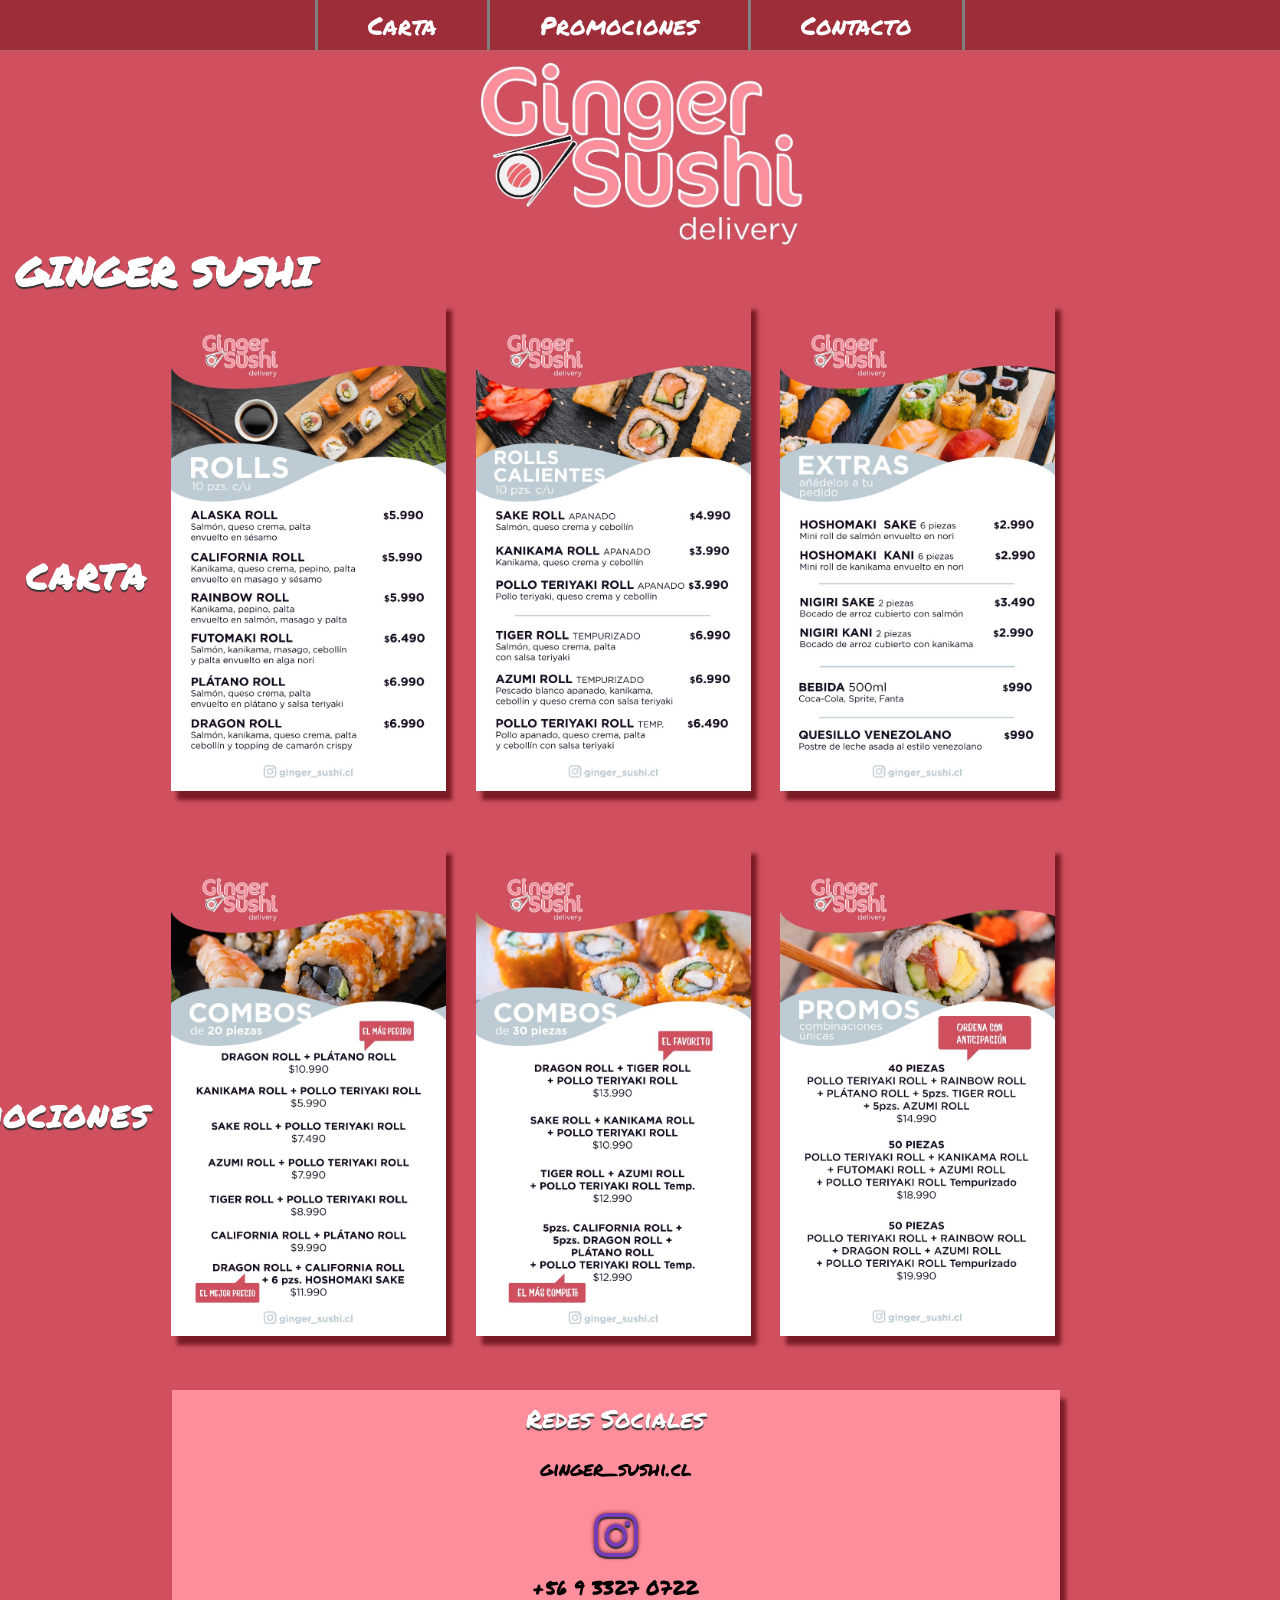
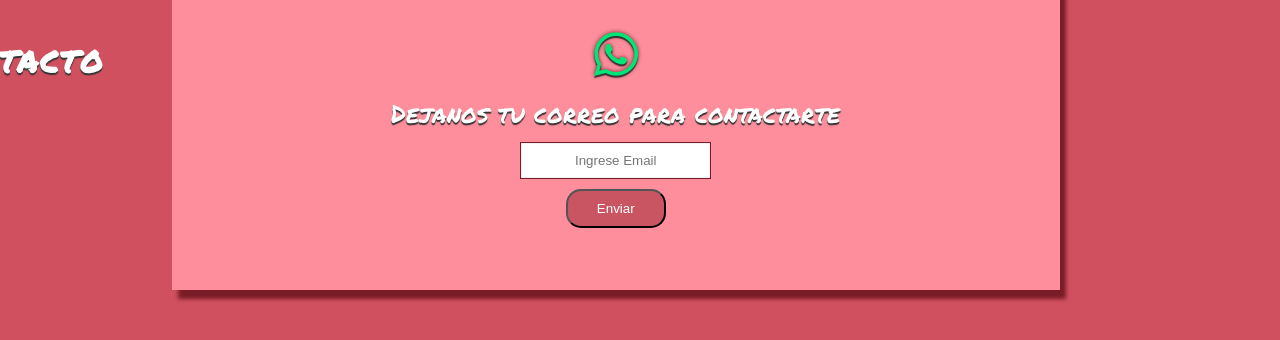
<file: docs/index.html>
<!DOCTYPE html>
<html lang="es">

<head>
    <meta charset="UTF-8">
    <meta name="viewport" content="width=device-width, initial-scale=1.0">
    <link rel="shortcut icon" href="img/roll.jpg" type="image/x-icon">
    <link rel="stylesheet" type="text/css" href="css/style.css">
    <link rel="stylesheet" type="text/css" href="css/all.min.css">
    <title>Ginger Sushi</title>
</head>

<body>
    <header id="header">
        <div class="logo">
            <a href="index.html">
            <img id="header-img"src="img/logo2.jpg" alt="logo ginger">
            </a>
        </div>
        <nav id="nav-bar">

            <ul>
                <li>
                    <a  class="nav-link"href="#carta">Carta</a>
                    
                </li>
                <li>
                    <a class="nav-link" href="#promociones">Promociones</a>
                    
                </li>
                <li>
                    <a class="nav-link" href="#contacto">Contacto</a>
                    
                </li>
            </ul>

        </nav>

    </header>

    <div id="contenedor">

        <h1>Ginger Sushi</h1>

        <div id="carta">

            <h2>Carta</h2>

            <img class="cartas" src="img/carta1.jpg" alt="rolls">
            <img class="cartas" src="img/carta2.jpg" alt="rolls calientes">
            <img class="cartas" src="img/carta3.jpg" alt="extras">

        </div>

        <div id="promociones">
            <h2>
                Promociones
            </h2>
            <img  class="cartas" src="img/combo1.jpg" alt="combo 1">
            <img  class="cartas" src="img/combo2.jpg" alt="combo 2">
            <img  class="cartas" src="img/promos.jpg" alt="combo 2">

        </div>

        <div id="contacto">

            <h2>
                Contacto
            </h2>
           <div class="redes"> 
            <label>
                Redes Sociales
            </label>
            <p class="datos">ginger_sushi.cl</p>
            <a id="insta"href="https://www.instagram.com/ginger_sushi.cl/" target="_blank"><i class="fab fa-instagram"></i></a>
            <p class="datos">+56 9 3327 0722</p>
            <a id="whatsapp"href="https://api.whatsapp.com/send?phone=56933270722&text=&source=&data=&app_absent=" target="_blank" ><i class="fab fa-whatsapp"></i></a>
            </div>
            <div id="formu">
            <label>
                Dejanos tu correo para contactarte 
                
            </label>
                <form id="form" action="https://www.freecodecamp.com/email-submit" method="GET">
                    <input name="email" id="email" type="email" placeholder="Ingrese Email" required>
                    <input id="submit" type="submit" value="Enviar">
                </form>
            </div>
            <!--
            <section id="hidden">
                <iframe id="video" width="560" height="315" src="https://www.youtube.com/embed/cYTdEUsPWHE" frameborder="0" allow="accelerometer; autoplay; encrypted-media; gyroscope; picture-in-picture" allowfullscreen></iframe>
            </section> -->
            

        </div>

    </div>
   




   <!-- <script src="https://cdn.freecodecamp.org/testable-projects-fcc/v1/bundle.js"></script>
   -->
</body>

</html>
</file>
<file: docs/css/style.css>
@font-face{
    font-family: "pmarket";
    src: url("../fonts/PermanentMarker-Regular.ttf") format("truetype");
    font-weight: normal;
    font-style: normal;
}

*{
    margin: 0px;
    padding: 0px;
}

body{
     background-color: #d0505f;
}

p{
    margin: 0px auto;
  
    font-family: sans-serif;
    text-align: left;
    font-size: 20px;
    line-height: 120px;
}

input[type="email"]{
    display: block;
    padding:10px;
    margin: 0px auto;
    color:gray;
    border:1px solid #791c27;
    box-shadow: 0px 0px 2px #ccc inset;
    text-align: center;
}
input[type="email"]:focus{
color:black;
border: 3px solid #d0505f;
}

input[type="submit"]{
    display: block;
    background-color: #c95562;
    border-radius: 15px;
    width: 100px;
    padding: 10px;
    margin:0px auto;
    margin-top:10px;
    color:white;
}

input[type="submit"]:hover{
    background-color: #d0505f;
    box-shadow: 0px 0px 2px gray;
}

#header{
    width: 100%;
    height: 153px;
    /*border-bottom: 5px solid #CCC;*/
}

#logo{
    margin-bottom:20px;
}

#header .logo #header-img{
    display: block;
    width: 350px;   
    margin:0px auto;
    margin-bottom:10px;;
    margin-top: 40px;
}

#nav-bar{
    
    position: fixed;
    margin-top:-281px ;
    min-width: 100%;
    background-color: #9e2d3a;
    color:white;
    height: 50px;
    font-size: 25px;
    box-shadow: 0px 0px 2px gray;
    font-family: "pmarket";

}

#nav-bar ul{
    list-style: none;
    text-decoration: none;
    margin: 0px auto;
    width: 650px;
    
}

#nav-bar > ul > li{

    line-height: 50px;
    float: left;
    border-right: 3px solid gray; 
    transition: 300ms;

}

#nav-bar > ul > li:first-child{
    border-left: 3px solid gray;
}

#nav-bar > ul > li:hover{
    background-color: #fe8e9c;
    box-shadow: 0px 0px 5px #791c27 ;
}

#nav-bar > ul > li a{

    display: block;
    text-decoration: none;
    color: white;
    padding-left: 50px;
    padding-right: 50px;

}

#contenedor{
    width: 1250px;
    min-height: 1100px;
    margin: 0 auto;
    margin-top: 50px;
    font-family: sans-serif,Arial, Helvetica;
}

#contenedor h1{
    text-align:  left;
    font-size:40px;
    text-transform: uppercase;
    color: white;
    font-family: "pmarket";
    text-shadow: 0px 2px 1px #333333;
    transition: 300ms;

}

#contenedor h1:hover{
    text-shadow: 0px 2px 1px #333333, 0px 0px 4px #791c27 ;
}

#contenedor #carta, #promociones{
    display:block;
    width: 79%;
    margin: 0px auto;
    margin-bottom: 50px;   

}

#contenedor #contacto{
    display:block;
    width: 71%;
    margin: 0px auto;
    margin-left:157px;
    margin-bottom: 50px;
    min-height: 500px;
    background-color: #fe8e9c;
    box-shadow: 6px 9px 4px #791c27;
}

#contenedor #carta .cartas{
    width: 275px;
    margin-left: 25px;
    box-shadow: 6px 9px 4px #791c27;
    transition: 300ms;
    cursor: pointer;
}
#contenedor #carta .cartas:hover{

    width: 320px;

}
#contenedor #promociones .cartas{
    width: 275px;
    margin-left: 25px;
    box-shadow: 6px 9px 4px #791c27;
    transition: 300ms;
    cursor:pointer;
}

#contenedor #promociones .cartas:hover{
    width:320px;

}

#contenedor h2{
    position: absolute;
    font-size: 35px;
    letter-spacing: 2px;
    float: left;
    margin-top: 250px;
    margin-left: -120px;
    font-family: "pmarket";
    color: white;
    text-transform: uppercase;
    text-shadow: 0px 2px 1px #333333;
    transition: 300ms;
}

#contenedor h2:hover{
    text-shadow: 0px 2px 1px #333333, 0px 0px 4px #791c27 ;
}

#contenedor > #promociones > h2{
    font-size: 30px;
    margin-left: -240px;
}

#contenedor > #contacto > h2{
    font-size: 30px;
    margin-left: -240px;
}
  #whatsapp{
      width: 10%;
    display: block;
    font-size: 50px;
    margin:0px auto;
    margin-top: -20px;
    text-align: center;
    color:#00e676;
    transition: 300ms;
    text-shadow: 0px 2px 1px #333333, 0px 0px 4px #791c27 ;
}

#insta{
    width: 10%;
    display: block;
    font-size: 50px;
    margin:0px auto;
    margin-top: -20px;
    text-align: center;
    color:#753DB8;
    transition: 300ms;
    text-shadow: 0px 2px 1px #333333, 0px 0px 4px #791c27 ;

}

#insta:hover, #whatsapp:hover{

    font-size: 100px
}

#insta:active, #whatsapp:active{

    color:black;
    text-shadow: 2px 2px 5px #333333, 0px 0px 6px #791c27 inset;
}

#contacto label{
    display: block;
    text-align: center;
    padding: 10px;
    margin-top: 0px;
    font-family: "pmarket";
    font-size: 25px;
    color:white;
    text-shadow: 0px 2px 1px #333333;
}

.datos{
    clear:both;
    display: block;
    text-align: center;
    margin: 0px auto;
    margin-top: -39px;
    font-family: "pmarket";
    
}


#hidden{
    display: none;
}

@media only screen and (max-width: 600px) {
    #hidden {
      display:flex;
      flex-direction: column;
    }
  }
</file>
